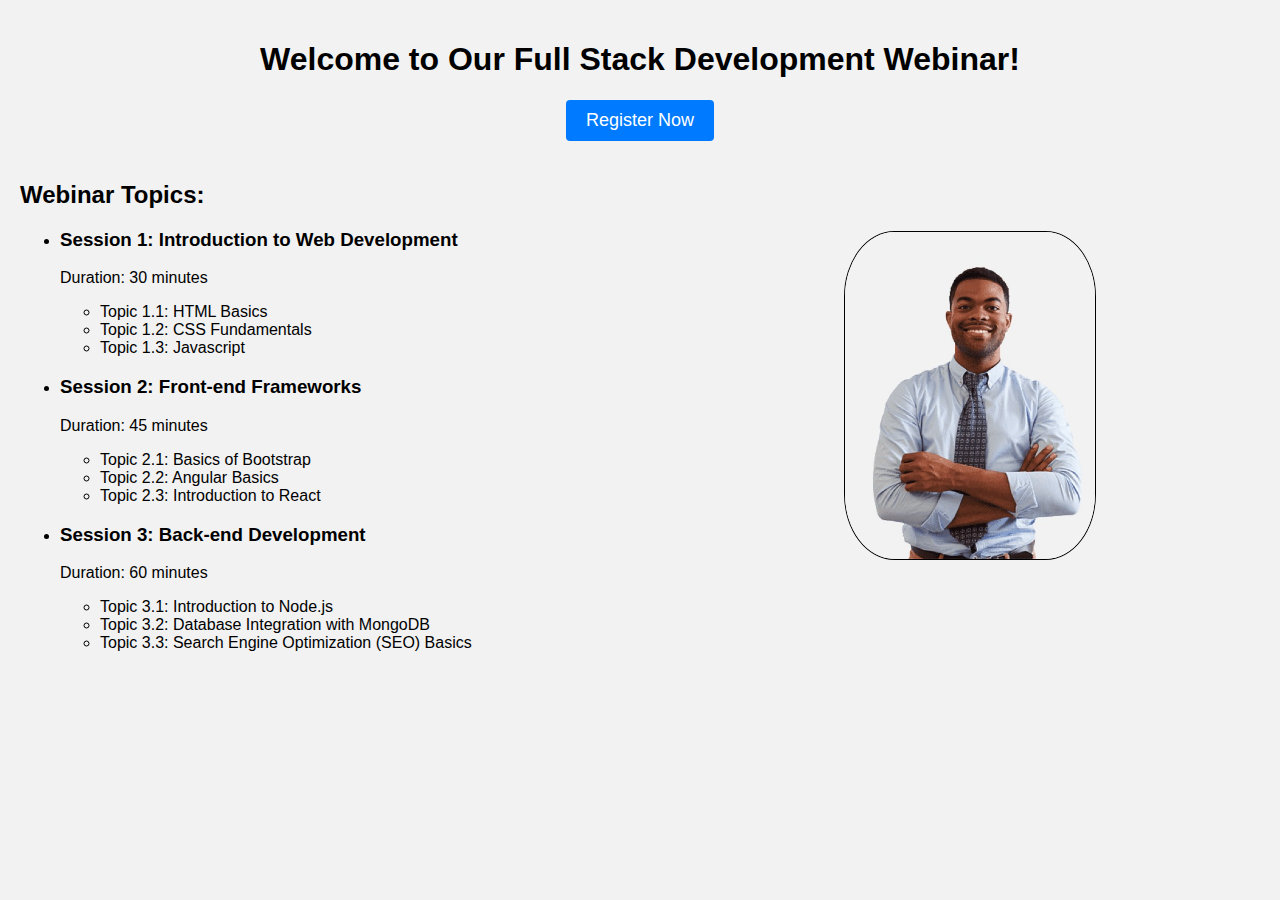
<file: index.html>
<!doctype html>
<html lang="en">
  <head>
    <meta charset="utf-8">
    <meta name="viewport" content="width=device-width, initial-scale=1">
    <title>Online Webinar</title>
    <link rel="stylesheet" href="style.css">
    <link href="https://cdn.jsdelivr.net/npm/bootstrap@5.3.0/dist/css/bootstrap.min.css" rel="stylesheet"
        integrity="sha384-9ndCyUaIbzAi2FUVXJi0CjmCapSmO7SnpJef0486qhLnuZ2cdeRhO02iuK6FUUVM" crossorigin="anonymous">
</head>
</head>

<body>
    <div class="container">
        <h1>Welcome to Our Full Stack Development Webinar!</h1>

        <button id="toggleFormButton" target="_blank">Register Now</button>

        <form id="registrationForm" class="hidden">
            <input type="text" id="name" placeholder="Name" required>
            <input type="email" id="email" placeholder="Email" required>
            <button type="submit">Submit</button>
        </form>

        <div id="confirmationMessage" class="hidden">
            <p>Thank you for registering!</p>
            <p>We look forward to seeing you on the webinar.</p>
            <p>An email with the webinar details and a calendar reminder will be sent to you shortly.</p>
        </div>

        <div class="webinar-topics">
            <h2>Webinar Topics:</h2>
            <ul>
                <li>
                    <h3>Session 1: Introduction to Web Development</h3>
                    <p>Duration: 30 minutes</p>
                    <ul>
                        <li>Topic 1.1: HTML Basics</li>
                        <li>Topic 1.2: CSS Fundamentals</li>
                        <li>Topic 1.3: Javascript</li>
                    </ul>
                </li>
                <li>
                    <h3>Session 2: Front-end Frameworks</h3>
                    <p>Duration: 45 minutes</p>
                    <ul>
                        <li>Topic 2.1: Basics of Bootstrap</li>
                        <li>Topic 2.2: Angular Basics </li>
                        <li>Topic 2.3: Introduction to React</li>
                    </ul>
                </li>
                <li>
                    <h3>Session 3: Back-end Development</h3>
                    <p>Duration: 60 minutes</p>
                    <ul>
                        <li>Topic 3.1: Introduction to Node.js</li>
                        <li>Topic 3.2: Database Integration with MongoDB</li>
                        <li>Topic 3.3: Search Engine Optimization (SEO) Basics</li>
                    </ul>
                </li>
            </ul>
        </div>
    </div>

    <img src="image.jpg" id="img" width="250" ,height="250">

    <script src="script.js" defer></script>
    <script src="https://cdn.jsdelivr.net/npm/bootstrap@5.3.0/dist/js/bootstrap.bundle.min.js"
        integrity="sha384-geWF76RCwLtnZ8qwWowPQNguL3RmwHVBC9FhGdlKrxdiJJigb/j/68SIy3Te4Bkz"
        crossorigin="anonymous"></script>

</body>

</html>
</file>
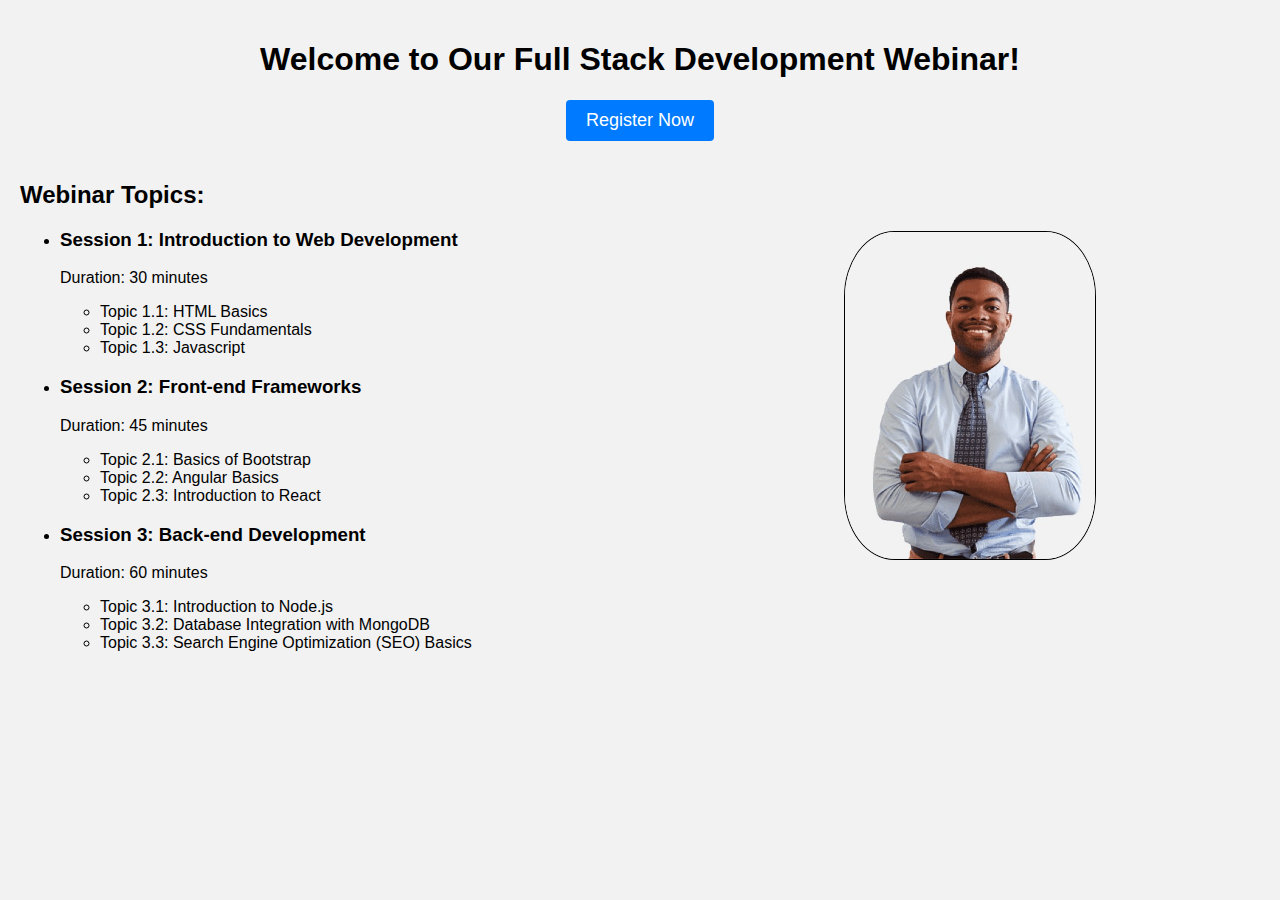
<file: online.html>
<!doctype html>
<html lang="en">
  <head>
    <meta charset="utf-8">
    <meta name="viewport" content="width=device-width, initial-scale=1">
    <title>Online Webinar</title>
    <link rel="stylesheet" href="style.css">
    <link href="https://cdn.jsdelivr.net/npm/bootstrap@5.3.0/dist/css/bootstrap.min.css" rel="stylesheet"
        integrity="sha384-9ndCyUaIbzAi2FUVXJi0CjmCapSmO7SnpJef0486qhLnuZ2cdeRhO02iuK6FUUVM" crossorigin="anonymous">
</head>
</head>

<body>
    <div class="container">
        <h1>Welcome to Our Full Stack Development Webinar!</h1>

        <button id="toggleFormButton" target="_blank">Register Now</button>

        <form id="registrationForm" class="hidden">
            <input type="text" id="name" placeholder="Name" required>
            <input type="email" id="email" placeholder="Email" required>
            <button type="submit">Submit</button>
        </form>

        <div id="confirmationMessage" class="hidden">
            <p>Thank you for registering!</p>
            <p>We look forward to seeing you on the webinar.</p>
            <p>An email with the webinar details and a calendar reminder will be sent to you shortly.</p>
        </div>

        <div class="webinar-topics">
            <h2>Webinar Topics:</h2>
            <ul>
                <li>
                    <h3>Session 1: Introduction to Web Development</h3>
                    <p>Duration: 30 minutes</p>
                    <ul>
                        <li>Topic 1.1: HTML Basics</li>
                        <li>Topic 1.2: CSS Fundamentals</li>
                        <li>Topic 1.3: Javascript</li>
                    </ul>
                </li>
                <li>
                    <h3>Session 2: Front-end Frameworks</h3>
                    <p>Duration: 45 minutes</p>
                    <ul>
                        <li>Topic 2.1: Basics of Bootstrap</li>
                        <li>Topic 2.2: Angular Basics </li>
                        <li>Topic 2.3: Introduction to React</li>
                    </ul>
                </li>
                <li>
                    <h3>Session 3: Back-end Development</h3>
                    <p>Duration: 60 minutes</p>
                    <ul>
                        <li>Topic 3.1: Introduction to Node.js</li>
                        <li>Topic 3.2: Database Integration with MongoDB</li>
                        <li>Topic 3.3: Search Engine Optimization (SEO) Basics</li>
                    </ul>
                </li>
            </ul>
        </div>
    </div>

    <img src="image.jpg" id="img" width="250" ,height="250">

    <script src="script.js" defer></script>
    <script src="https://cdn.jsdelivr.net/npm/bootstrap@5.3.0/dist/js/bootstrap.bundle.min.js"
        integrity="sha384-geWF76RCwLtnZ8qwWowPQNguL3RmwHVBC9FhGdlKrxdiJJigb/j/68SIy3Te4Bkz"
        crossorigin="anonymous"></script>

</body>

</html>
</file>
<file: style.css>
body {
    font-family: Arial, sans-serif;
    margin: 0;
    padding: 20px;
    background-color: #f2f2f2;
}

h1 {
    text-align: center;
}

button {
    display: block;
    margin: 20px auto;
    padding: 10px 20px;
    font-size: 18px;
    background-color: #007bff;
    color: #fff;
    border: none;
    border-radius: 4px;
    cursor: pointer;
}

form {
    margin: 20px auto;
    max-width: 400px;
}

form input,
form button {
    display: block;
    width: 100%;
    padding: 10px;
    margin-bottom: 10px;
    font-size: 16px;
    border-radius: 4px;
}

#confirmationMessage {
    display: none;
    text-align: center;
    margin-top: 20px;
}

.hidden {
    display: none;
}

  
  .webinar-topics
  {
    float: left;
  }
  #img
  {
    border: 1px solid black;

    float:left;
    margin-left: 30%;
    margin-top: 70px;
    border-radius: 20%;

  }
</file>
